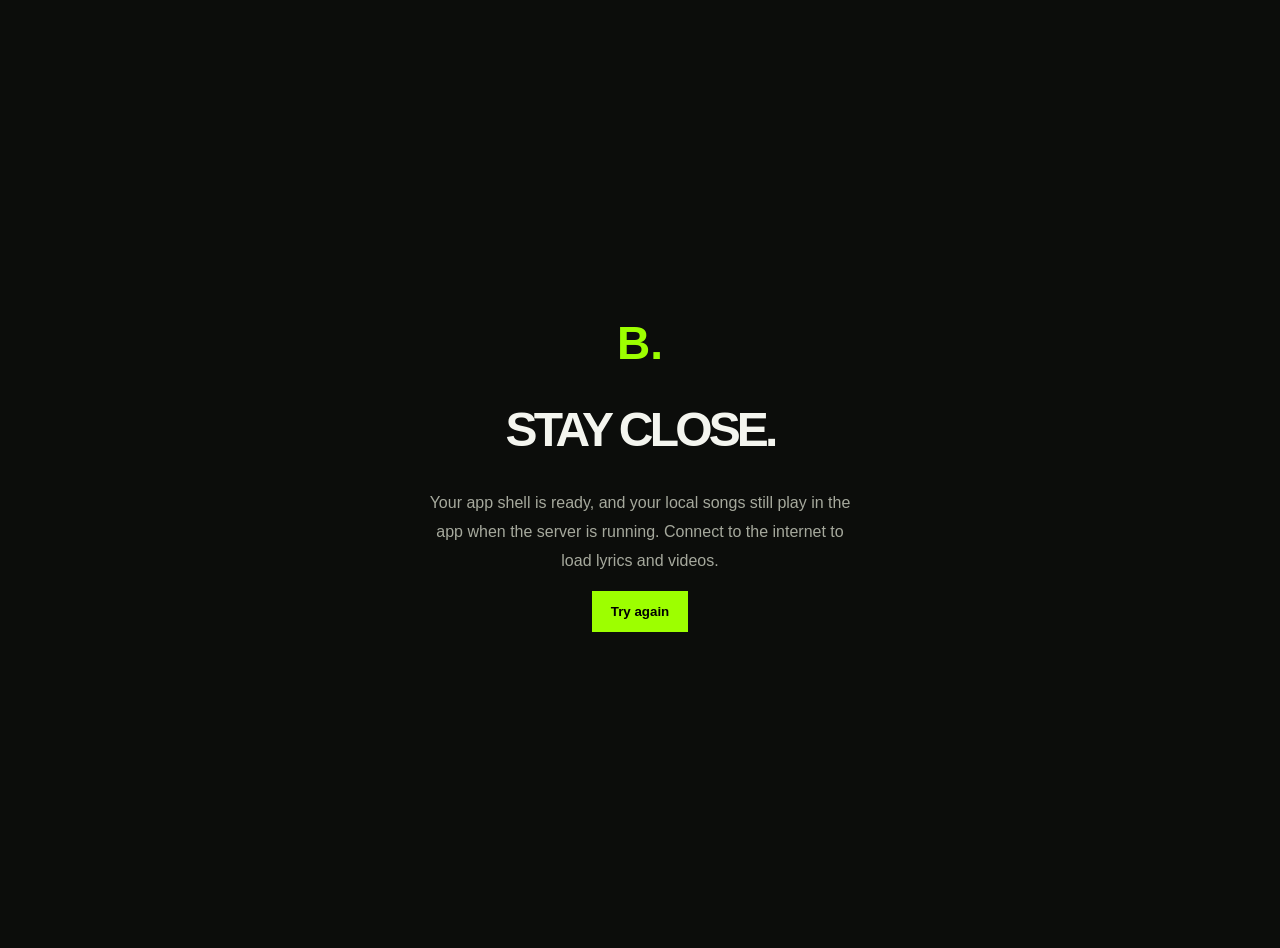
<file: offline.html>
<!doctype html>
<html lang="en">
<head><meta charset="utf-8"><meta name="viewport" content="width=device-width,initial-scale=1"><meta name="theme-color" content="#0c0d0b"><title>Offline · BILLIE</title>
<style>body{min-height:100vh;margin:0;display:grid;place-items:center;background:#0c0d0b;color:#f4f5ef;font-family:Segoe UI,sans-serif;text-align:center;padding:24px}main{max-width:440px}.mark{color:#9dff00;font-size:46px;font-weight:800}h1{font-size:48px;letter-spacing:-.08em}p{color:#a6a99d;line-height:1.8}button{padding:13px 19px;border:0;background:#9dff00;font-weight:700;cursor:pointer}</style></head>
<body><main><span class="mark">B.</span><h1>STAY CLOSE.</h1><p>Your app shell is ready, and your local songs still play in the app when the server is running. Connect to the internet to load lyrics and videos.</p><button type="button" onclick="location.reload()">Try again</button></main></body>
</html>
</file>
